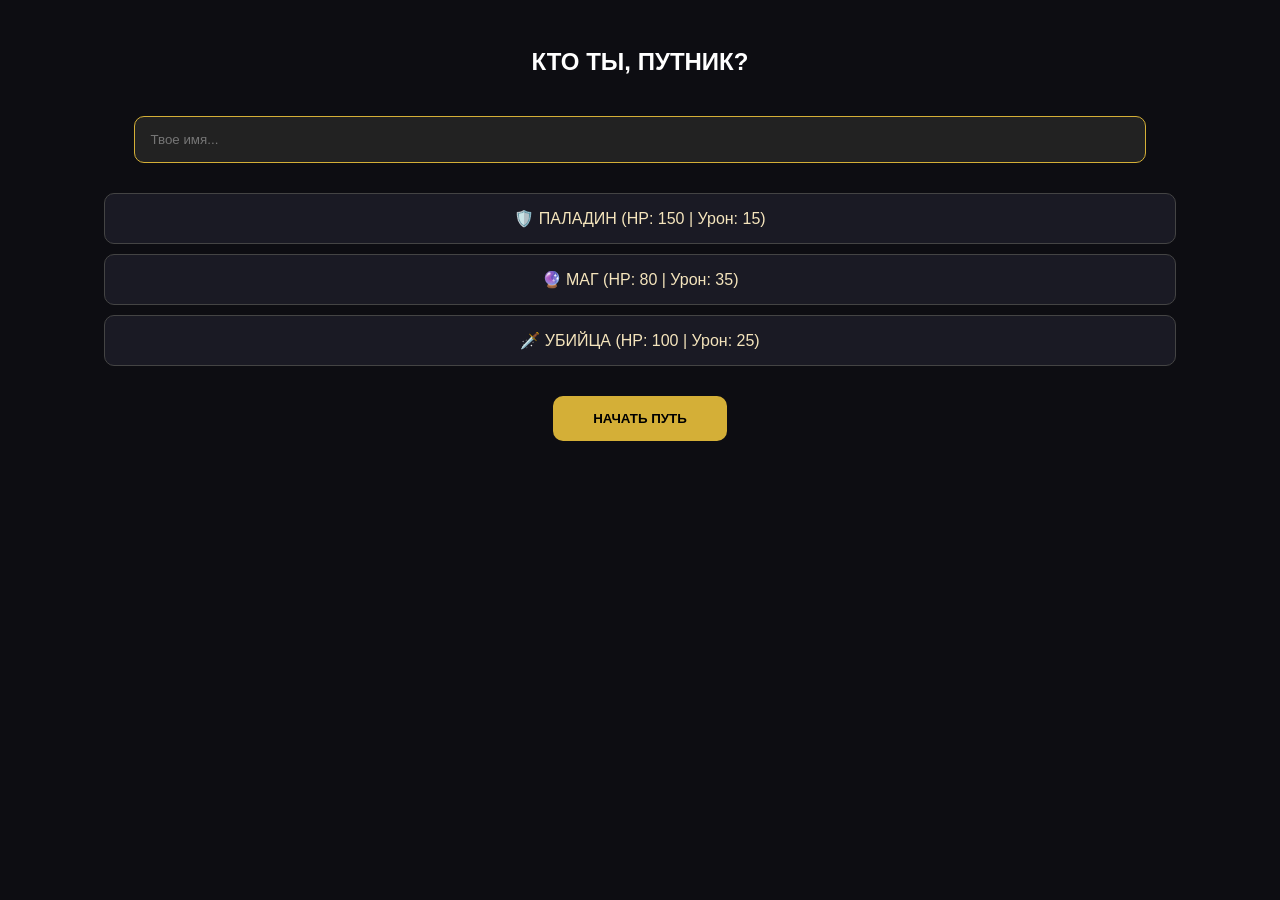
<file: battle.html>
<!DOCTYPE html>
<html lang="ru">
<head>
<meta charset="UTF-8" />
<meta name="viewport" content="width=device-width, initial-scale=1.0, maximum-scale=1.0, user-scalable=no" />
<title>Битва</title>

<style>
:root{
    --bg:#07080d;
    --bg2:#11131c;
    --card:rgba(20,23,33,.78);
    --card2:rgba(26,31,45,.92);
    --line:rgba(255,255,255,.08);
    --gold:#d4af37;
    --gold2:#ffdd74;
    --text:#f3ead1;
    --muted:#a7a087;
    --danger:#ff4d5e;
    --danger2:#ff7d6d;
    --mana:#4ca7ff;
    --energy:#41e0a1;
    --faith:#ffd166;
    --violet:#a978ff;
    --shadow:0 20px 50px rgba(0,0,0,.45);
}

*{
    box-sizing:border-box;
    -webkit-tap-highlight-color:transparent;
}

html,body{
    margin:0;
    min-height:100%;
    font-family:Inter, Arial, sans-serif;
    color:var(--text);
    background:
        radial-gradient(circle at 20% 15%, rgba(169,120,255,.14), transparent 18%),
        radial-gradient(circle at 80% 10%, rgba(255,90,120,.12), transparent 20%),
        radial-gradient(circle at 50% 100%, rgba(212,175,55,.12), transparent 30%),
        linear-gradient(180deg, #06070b 0%, #0b0d13 40%, #10131b 100%);
    overflow-x:hidden;
}

body::before,
body::after{
    content:"";
    position:fixed;
    inset:auto;
    width:260px;
    height:260px;
    border-radius:50%;
    filter:blur(80px);
    opacity:.32;
    pointer-events:none;
    z-index:0;
}
body::before{
    top:-50px;
    left:-70px;
    background:rgba(122,78,255,.35);
}
body::after{
    right:-70px;
    bottom:80px;
    background:rgba(255,84,119,.28);
}

.page{
    position:relative;
    z-index:1;
    min-height:100vh;
    display:flex;
    flex-direction:column;
    gap:14px;
    padding:14px;
    max-width:980px;
    margin:0 auto;
}

.topbar{
    display:flex;
    justify-content:space-between;
    align-items:center;
    gap:10px;
}

.brand{
    display:flex;
    align-items:center;
    gap:10px;
    font-weight:800;
    letter-spacing:.5px;
    color:#fff0b3;
}

.brand-badge{
    width:40px;
    height:40px;
    border-radius:14px;
    display:grid;
    place-items:center;
    background:linear-gradient(180deg, rgba(255,230,155,.18), rgba(255,230,155,.05));
    border:1px solid rgba(255,230,155,.18);
    box-shadow:var(--shadow);
}

.exit-btn{
    text-decoration:none;
    color:#d8d0b7;
    background:rgba(255,255,255,.04);
    border:1px solid rgba(255,255,255,.08);
    border-radius:14px;
    padding:12px 14px;
    font-weight:700;
    box-shadow:var(--shadow);
}

.grid{
    display:grid;
    grid-template-columns:1fr;
    gap:14px;
}

@media (min-width:900px){
    .grid{
        grid-template-columns:330px 1fr 330px;
        align-items:start;
    }
}

.panel{
    background:linear-gradient(180deg, rgba(22,26,37,.78), rgba(13,16,24,.94));
    border:1px solid var(--line);
    border-radius:28px;
    box-shadow:var(--shadow);
    overflow:hidden;
    backdrop-filter:blur(16px);
}

.panel-head{
    padding:16px 16px 10px;
    display:flex;
    align-items:center;
    gap:12px;
}

.avatar{
    width:68px;
    height:68px;
    border-radius:22px;
    display:grid;
    place-items:center;
    font-size:32px;
    background:
        radial-gradient(circle at 30% 30%, rgba(255,255,255,.12), transparent 35%),
        linear-gradient(180deg, rgba(255,255,255,.08), rgba(255,255,255,.03));
    border:1px solid rgba(255,255,255,.1);
    box-shadow:inset 0 1px 0 rgba(255,255,255,.08), 0 12px 30px rgba(0,0,0,.25);
}

.hero-avatar{
    box-shadow:
        0 0 0 1px rgba(76,167,255,.12),
        0 0 30px rgba(76,167,255,.12),
        inset 0 1px 0 rgba(255,255,255,.08);
}

.boss-avatar{
    box-shadow:
        0 0 0 1px rgba(255,86,115,.12),
        0 0 30px rgba(255,86,115,.12),
        inset 0 1px 0 rgba(255,255,255,.08);
}

.name-wrap{
    flex:1;
    min-width:0;
}

.role{
    font-size:12px;
    color:var(--muted);
    margin-bottom:4px;
    letter-spacing:.4px;
}

.name{
    font-size:22px;
    font-weight:900;
    white-space:nowrap;
    overflow:hidden;
    text-overflow:ellipsis;
}

.sub{
    font-size:12px;
    color:#cfc6ab;
    margin-top:4px;
}

.stats{
    padding:0 16px 16px;
    display:grid;
    gap:12px;
}

.block{
    background:rgba(255,255,255,.03);
    border:1px solid rgba(255,255,255,.06);
    border-radius:18px;
    padding:12px;
}

.label-row{
    display:flex;
    justify-content:space-between;
    align-items:center;
    margin-bottom:8px;
    font-size:12px;
    color:#d7ceb0;
}

.bar{
    height:14px;
    border-radius:999px;
    background:rgba(255,255,255,.05);
    border:1px solid rgba(255,255,255,.06);
    overflow:hidden;
    position:relative;
}

.fill{
    height:100%;
    width:50%;
    border-radius:inherit;
    transition:width .35s ease;
}

.hp-fill{
    background:linear-gradient(90deg, var(--danger) 0%, var(--danger2) 100%);
    box-shadow:0 0 18px rgba(255,84,119,.22);
}

.res-fill.mana{
    background:linear-gradient(90deg, #4ca7ff 0%, #76c2ff 100%);
    box-shadow:0 0 18px rgba(76,167,255,.22);
}

.res-fill.energy{
    background:linear-gradient(90deg, #35d89b 0%, #74f0bb 100%);
    box-shadow:0 0 18px rgba(53,216,155,.22);
}

.res-fill.faith{
    background:linear-gradient(90deg, #e9b949 0%, #ffe084 100%);
    box-shadow:0 0 18px rgba(233,185,73,.22);
}

.mini-grid{
    display:grid;
    grid-template-columns:repeat(2,1fr);
    gap:10px;
}

.mini{
    padding:10px 12px;
    border-radius:16px;
    background:rgba(255,255,255,.03);
    border:1px solid rgba(255,255,255,.05);
}

.mini .k{
    font-size:11px;
    color:var(--muted);
    margin-bottom:4px;
}

.mini .v{
    font-size:17px;
    font-weight:800;
}

.center{
    background:
        radial-gradient(circle at 50% 20%, rgba(255,255,255,.03), transparent 25%),
        linear-gradient(180deg, rgba(17,21,31,.74), rgba(11,13,19,.96));
    border:1px solid var(--line);
    border-radius:30px;
    box-shadow:var(--shadow);
    overflow:hidden;
    min-height:540px;
    display:flex;
    flex-direction:column;
}

.arena-top{
    padding:18px 18px 12px;
    display:flex;
    justify-content:space-between;
    align-items:flex-start;
    gap:12px;
}

.phase{
    display:inline-flex;
    align-items:center;
    gap:8px;
    padding:10px 12px;
    border-radius:999px;
    background:rgba(255,255,255,.04);
    border:1px solid rgba(255,255,255,.06);
    font-size:12px;
    color:#eadfb6;
}

.turn{
    text-align:right;
}

.turn .t1{
    font-size:12px;
    color:var(--muted);
}
.turn .t2{
    margin-top:4px;
    font-weight:900;
    font-size:20px;
}

.arena{
    flex:1;
    padding:10px 18px 18px;
    display:flex;
    flex-direction:column;
    align-items:center;
    justify-content:center;
    position:relative;
}

.arena::before{
    content:"";
    position:absolute;
    width:320px;
    height:320px;
    border-radius:50%;
    background:radial-gradient(circle, rgba(255,255,255,.06), transparent 60%);
    filter:blur(10px);
    opacity:.7;
}

.boss-stage{
    position:relative;
    width:min(100%,420px);
    aspect-ratio:1/1;
    display:flex;
    align-items:center;
    justify-content:center;
}

.stage-ring{
    position:absolute;
    inset:10%;
    border-radius:50%;
    border:1px solid rgba(255,255,255,.08);
    box-shadow:
        inset 0 0 60px rgba(255,255,255,.02),
        0 0 50px rgba(255,84,119,.08);
}

.stage-ring::before{
    content:"";
    position:absolute;
    inset:14%;
    border-radius:50%;
    border:1px dashed rgba(255,255,255,.06);
}

.boss-core{
    position:relative;
    width:180px;
    height:180px;
    border-radius:36px;
    display:grid;
    place-items:center;
    font-size:84px;
    background:
        radial-gradient(circle at 30% 30%, rgba(255,255,255,.12), transparent 30%),
        linear-gradient(180deg, rgba(255,80,120,.16), rgba(255,80,120,.05));
    border:1px solid rgba(255,255,255,.08);
    box-shadow:
        0 0 0 1px rgba(255,84,119,.15),
        0 0 60px rgba(255,84,119,.12),
        0 25px 60px rgba(0,0,0,.35);
    animation:floaty 3.4s ease-in-out infinite;
}

@keyframes floaty{
    0%,100%{transform:translateY(0)}
    50%{transform:translateY(-8px)}
}

.boss-hit{
    animation:hitFlash .28s ease;
}
@keyframes hitFlash{
    0%{transform:scale(1)}
    30%{transform:scale(1.06)}
    100%{transform:scale(1)}
}

.status-row{
    display:flex;
    gap:8px;
    flex-wrap:wrap;
    justify-content:center;
    margin-top:16px;
}

.badge{
    padding:8px 10px;
    border-radius:999px;
    font-size:12px;
    border:1px solid rgba(255,255,255,.08);
    background:rgba(255,255,255,.04);
    color:#e7debf;
}

.quote{
    margin-top:18px;
    text-align:center;
    font-size:14px;
    color:#cfc4a4;
    line-height:1.55;
    max-width:480px;
}

.log-wrap{
    padding:0 16px 16px;
}

.log{
    border-radius:20px;
    background:rgba(255,255,255,.03);
    border:1px solid rgba(255,255,255,.06);
    padding:14px;
    min-height:96px;
    box-shadow:inset 0 1px 0 rgba(255,255,255,.03);
}

.log-title{
    font-size:11px;
    color:var(--muted);
    margin-bottom:8px;
    letter-spacing:.5px;
}

.log-line{
    font-size:15px;
    line-height:1.6;
    color:#f2e7c7;
    min-height:48px;
}

.dock{
    display:grid;
    grid-template-columns:1fr 1fr;
    gap:10px;
    padding:14px;
}

@media (min-width:620px){
    .dock{
        grid-template-columns:repeat(4,1fr);
    }
}

.action{
    position:relative;
    border:none;
    cursor:pointer;
    border-radius:22px;
    text-align:left;
    padding:14px;
    min-height:118px;
    color:var(--text);
    background:
        linear-gradient(180deg, rgba(29,34,48,.92), rgba(18,22,33,.98));
    border:1px solid rgba(255,255,255,.06);
    box-shadow:var(--shadow);
    transition:transform .14s ease, border-color .14s ease, opacity .14s ease;
    overflow:hidden;
}

.action::before{
    content:"";
    position:absolute;
    inset:0;
    background:linear-gradient(135deg, rgba(255,255,255,.06), transparent 45%);
    pointer-events:none;
}

.action:active{
    transform:scale(.985);
}

.action:disabled{
    opacity:.42;
    cursor:not-allowed;
}

.action-top{
    display:flex;
    justify-content:space-between;
    gap:8px;
    align-items:center;
    margin-bottom:10px;
}

.iconbox{
    width:42px;
    height:42px;
    border-radius:14px;
    display:grid;
    place-items:center;
    font-size:20px;
    background:rgba(255,255,255,.06);
    border:1px solid rgba(255,255,255,.08);
}

.cost{
    font-size:11px;
    color:#eadfaa;
    padding:6px 8px;
    border-radius:999px;
    border:1px solid rgba(255,255,255,.08);
    background:rgba(255,255,255,.04);
}

.action-name{
    font-size:15px;
    font-weight:900;
    margin-bottom:6px;
}

.action-desc{
    font-size:12px;
    color:#bdb59a;
    line-height:1.45;
}

.action.attack .iconbox{ box-shadow:0 0 20px rgba(255,84,119,.12); }
.action.skill1 .iconbox{ box-shadow:0 0 20px rgba(76,167,255,.14); }
.action.skill2 .iconbox{ box-shadow:0 0 20px rgba(233,185,73,.14); }
.action.recover .iconbox{ box-shadow:0 0 20px rgba(53,216,155,.14); }

.flash{
    position:fixed;
    inset:0;
    pointer-events:none;
    opacity:0;
    z-index:9;
    transition:opacity .18s ease;
}

.footer-note{
    text-align:center;
    color:#90886f;
    font-size:12px;
    padding:0 0 6px;
}

.hidden{
    display:none!important;
}
</style>
</head>
<body>
<div id="flash" class="flash"></div>

<div class="page">
    <div class="topbar">
        <div class="brand">
            <div class="brand-badge">⚔️</div>
            <div>БОЕВАЯ АРЕНА</div>
        </div>
        <a href="index.html" class="exit-btn">↩ Сбежать</a>
    </div>

    <div class="grid">
        <!-- HERO -->
        <section class="panel">
            <div class="panel-head">
                <div class="avatar hero-avatar" id="hero-avatar">🧍</div>
                <div class="name-wrap">
                    <div class="role" id="hero-role">ГЕРОЙ</div>
                    <div class="name" id="hero-name">Шиноби</div>
                    <div class="sub" id="hero-class-sub">Класс неизвестен</div>
                </div>
            </div>

            <div class="stats">
                <div class="block">
                    <div class="label-row">
                        <span>Здоровье</span>
                        <strong id="hero-hp-text">0 / 0</strong>
                    </div>
                    <div class="bar">
                        <div class="fill hp-fill" id="hero-hp-fill"></div>
                    </div>
                </div>

                <div class="block">
                    <div class="label-row">
                        <span id="res-label">Ресурс</span>
                        <strong id="hero-res-text">0 / 0</strong>
                    </div>
                    <div class="bar">
                        <div class="fill res-fill mana" id="hero-res-fill"></div>
                    </div>
                </div>

                <div class="mini-grid">
                    <div class="mini">
                        <div class="k">Урон</div>
                        <div class="v" id="hero-dmg">0</div>
                    </div>
                    <div class="mini">
                        <div class="k">Скорость</div>
                        <div class="v" id="hero-spd">0</div>
                    </div>
                    <div class="mini">
                        <div class="k">Щит</div>
                        <div class="v" id="hero-shield">0</div>
                    </div>
                    <div class="mini">
                        <div class="k">Статус</div>
                        <div class="v" id="hero-status">Норма</div>
                    </div>
                </div>
            </div>
        </section>

        <!-- CENTER -->
        <section class="center">
            <div class="arena-top">
                <div class="phase" id="phase-badge">ФАЗА I · Холодный анализ</div>
                <div class="turn">
                    <div class="t1">Сейчас ход</div>
                    <div class="t2" id="turn-text">Игрока</div>
                </div>
            </div>

            <div class="arena">
                <div class="boss-stage">
                    <div class="stage-ring"></div>
                    <div class="boss-core" id="boss-core">🐍</div>
                </div>

                <div class="status-row" id="boss-status-row">
                    <div class="badge" id="boss-phase-chip">Босс спокоен</div>
                </div>

                <div class="quote" id="boss-quote">
                    «Я люблю смотреть, как слабые тратят последние силы не туда».
                </div>
            </div>

            <div class="log-wrap">
                <div class="log">
                    <div class="log-title">БОЕВОЙ ЛОГ</div>
                    <div class="log-line" id="log-line">Выбери действие. Обычная атака даёт ресурс, сильные навыки его тратят.</div>
                </div>
            </div>
        </section>

        <!-- BOSS -->
        <section class="panel">
            <div class="panel-head">
                <div class="avatar boss-avatar">🐍</div>
                <div class="name-wrap">
                    <div class="role">БОСС</div>
                    <div class="name" id="boss-name">Орочимару</div>
                    <div class="sub" id="boss-sub">Опасный противник</div>
                </div>
            </div>

            <div class="stats">
                <div class="block">
                    <div class="label-row">
                        <span>Здоровье босса</span>
                        <strong id="boss-hp-text">0 / 0</strong>
                    </div>
                    <div class="bar">
                        <div class="fill hp-fill" id="boss-hp-fill"></div>
                    </div>
                </div>

                <div class="mini-grid">
                    <div class="mini">
                        <div class="k">Сила</div>
                        <div class="v" id="boss-dmg">0</div>
                    </div>
                    <div class="mini">
                        <div class="k">Скорость</div>
                        <div class="v" id="boss-spd">0</div>
                    </div>
                    <div class="mini">
                        <div class="k">Фаза</div>
                        <div class="v" id="boss-phase">I</div>
                    </div>
                    <div class="mini">
                        <div class="k">Награда</div>
                        <div class="v" id="boss-reward">0💰</div>
                    </div>
                </div>

                <div class="block">
                    <div class="label-row">
                        <span>Подсказка</span>
                        <strong>Тактика</strong>
                    </div>
                    <div style="font-size:13px; line-height:1.55; color:#cfc6ab;" id="boss-tip">
                        Следи за фазой босса. На второй фазе он начинает бить заметно сильнее.
                    </div>
                </div>
            </div>
        </section>
    </div>

    <div class="dock">
        <button class="action attack" id="btn-attack" onclick="playerAction('attack')">
            <div class="action-top">
                <div class="iconbox">⚔️</div>
                <div class="cost">+ ресурс</div>
            </div>
            <div class="action-name">Быстрый удар</div>
            <div class="action-desc">Стабильный урон. Немного восстанавливает твой ресурс.</div>
        </button>

        <button class="action skill1" id="btn-skill1" onclick="playerAction('skill1')">
            <div class="action-top">
                <div class="iconbox" id="skill1-icon">🔥</div>
                <div class="cost" id="skill1-cost">20</div>
            </div>
            <div class="action-name" id="skill1-name">Способность I</div>
            <div class="action-desc" id="skill1-desc">Описание способности.</div>
        </button>

        <button class="action skill2" id="btn-skill2" onclick="playerAction('skill2')">
            <div class="action-top">
                <div class="iconbox" id="skill2-icon">🛡️</div>
                <div class="cost" id="skill2-cost">15</div>
            </div>
            <div class="action-name" id="skill2-name">Способность II</div>
            <div class="action-desc" id="skill2-desc">Описание способности.</div>
        </button>

        <button class="action recover" id="btn-recover" onclick="playerAction('recover')">
            <div class="action-top">
                <div class="iconbox">🔄</div>
                <div class="cost">ход</div>
            </div>
            <div class="action-name">Передышка</div>
            <div class="action-desc">Восстановить ресурс или частично здоровье, но отдать ход.</div>
        </button>
    </div>

    <div class="footer-note">Обычный удар заряжает класс, а способности уже решают бой.</div>
</div>

<script>
let p = JSON.parse(localStorage.getItem('rpg_data') || 'null');
if (!p || !p.name) window.location.href = 'create.html';

if (typeof p.hp !== 'number') p.hp = 100;
if (typeof p.maxHp !== 'number') p.maxHp = 100;
if (typeof p.gold !== 'number') p.gold = 100;
if (typeof p.dmg !== 'number') p.dmg = 18;
if (typeof p.spd !== 'number') p.spd = 8;
if (!p.classId) p.classId = 'mage';
if (!p.classTitle) p.classTitle = p.classId;

const CLASS_META = {
    mage: {
        role: 'МАГ',
        avatar: '🧙',
        resName: 'Мана',
        resKey: 'mana',
        resMax: 100,
        resColor: 'mana',
        skill1: {
            name: 'Фаербол',
            icon: '🔥',
            cost: 30,
            desc: 'Сильный магический урон по одной цели.'
        },
        skill2: {
            name: 'Ледяной щит',
            icon: '🧊',
            cost: 20,
            desc: 'Даёт щит и слегка восстанавливает контроль.'
        }
    },
    paladin: {
        role: 'ПАЛАДИН',
        avatar: '🛡️',
        resName: 'Свет',
        resKey: 'faith',
        resMax: 100,
        resColor: 'faith',
        skill1: {
            name: 'Кара света',
            icon: '✨',
            cost: 25,
            desc: 'Священный удар и небольшое лечение.'
        },
        skill2: {
            name: 'Бастион',
            icon: '🛡️',
            cost: 20,
            desc: 'Большой щит против следующей атаки.'
        }
    },
    assassin: {
        role: 'АССАСИН',
        avatar: '🥷',
        resName: 'Энергия',
        resKey: 'energy',
        resMax: 100,
        resColor: 'energy',
        skill1: {
            name: 'Теневой выпад',
            icon: '🗡️',
            cost: 28,
            desc: 'Резкий удар с шансом на критический урон.'
        },
        skill2: {
            name: 'Уклонение',
            icon: '💨',
            cost: 18,
            desc: 'Шанс полностью избежать следующего удара.'
        }
    }
};

const meta = CLASS_META[p.classId] || CLASS_META.mage;
if (typeof p[meta.resKey] !== 'number') p[meta.resKey] = Math.min(50, meta.resMax);

let state = {
    turn: 'player',
    shield: 0,
    dodge: false,
    phase: 1,
    enrage: false,
    playerDisabled: false
};

let boss = {
    name: p.currentEnemyName || 'Орочимару',
    hp: p.currentEnemyHP || 320,
    maxHp: p.currentEnemyHP || 320,
    dmg: p.currentEnemyDmg || 22,
    spd: 10,
    rewardGold: p.currentEnemyRewardGold || 180
};

function clamp(n, min, max) {
    return Math.max(min, Math.min(max, n));
}

function rand(min, max) {
    return Math.floor(Math.random() * (max - min + 1)) + min;
}

function percent(cur, max) {
    return clamp((cur / max) * 100, 0, 100);
}

function save() {
    localStorage.setItem('rpg_data', JSON.stringify(p));
}

function flash(color, opacity = 0.55) {
    const el = document.getElementById('flash');
    el.style.background = color;
    el.style.opacity = opacity;
    setTimeout(() => el.style.opacity = '0', 180);
}

function bossPulse() {
    const core = document.getElementById('boss-core');
    core.classList.remove('boss-hit');
    void core.offsetWidth;
    core.classList.add('boss-hit');
}

function logLine(text) {
    document.getElementById('log-line').innerText = text;
}

function getRes() {
    return p[meta.resKey];
}

function setRes(val) {
    p[meta.resKey] = clamp(val, 0, meta.resMax);
}

function gainRes(val) {
    setRes(getRes() + val);
}

function spendRes(val) {
    if (getRes() < val) return false;
    setRes(getRes() - val);
    return true;
}

function updatePhase() {
    if (state.phase === 1 && boss.hp <= boss.maxHp * 0.5) {
        state.phase = 2;
        state.enrage = true;
        boss.dmg += 8;
        document.getElementById('boss-quote').innerText = '«Хорошо... Теперь ты действительно меня раздражаешь».';
        logLine('Босс вошёл во вторую фазу и стал заметно опаснее.');
        flash('rgba(255,70,110,.35)');
    }
}

function applyUI() {
    document.getElementById('hero-avatar').innerText = meta.avatar;
    document.getElementById('hero-role').innerText = meta.role;
    document.getElementById('hero-name').innerText = p.name;
    document.getElementById('hero-class-sub').innerText = `Класс: ${p.classTitle || meta.role}`;

    document.getElementById('res-label').innerText = meta.resName;
    document.getElementById('hero-hp-text').innerText = `${Math.floor(p.hp)} / ${Math.floor(p.maxHp)}`;
    document.getElementById('hero-res-text').innerText = `${Math.floor(getRes())} / ${meta.resMax}`;
    document.getElementById('hero-hp-fill').style.width = percent(p.hp, p.maxHp) + '%';

    const resFill = document.getElementById('hero-res-fill');
    resFill.className = `fill res-fill ${meta.resColor}`;
    resFill.style.width = percent(getRes(), meta.resMax) + '%';

    document.getElementById('hero-dmg').innerText = Math.floor(p.dmg);
    document.getElementById('hero-spd').innerText = Math.floor(p.spd);
    document.getElementById('hero-shield').innerText = Math.floor(state.shield);
    document.getElementById('hero-status').innerText = state.dodge ? 'Уклонение' : (state.shield > 0 ? 'Щит' : 'Норма');

    document.getElementById('boss-name').innerText = boss.name;
    document.getElementById('boss-sub').innerText = state.phase === 1 ? 'Холодный и расчетливый' : 'Разъярён и опасен';
    document.getElementById('boss-hp-text').innerText = `${Math.floor(boss.hp)} / ${Math.floor(boss.maxHp)}`;
    document.getElementById('boss-hp-fill').style.width = percent(boss.hp, boss.maxHp) + '%';
    document.getElementById('boss-dmg').innerText = Math.floor(boss.dmg);
    document.getElementById('boss-spd').innerText = Math.floor(boss.spd);
    document.getElementById('boss-phase').innerText = state.phase === 1 ? 'I' : 'II';
    document.getElementById('boss-reward').innerText = `${boss.rewardGold}💰`;
    document.getElementById('boss-phase-chip').innerText = state.phase === 1 ? 'Босс спокоен' : 'Босс в ярости';
    document.getElementById('phase-badge').innerText = state.phase === 1 ? 'ФАЗА I · Холодный анализ' : 'ФАЗА II · Ярость';
    document.getElementById('turn-text').innerText = state.turn === 'player' ? 'Игрока' : 'Босса';

    document.getElementById('skill1-icon').innerText = meta.skill1.icon;
    document.getElementById('skill1-cost').innerText = `${meta.skill1.cost} ${meta.resName}`;
    document.getElementById('skill1-name').innerText = meta.skill1.name;
    document.getElementById('skill1-desc').innerText = meta.skill1.desc;

    document.getElementById('skill2-icon').innerText = meta.skill2.icon;
    document.getElementById('skill2-cost').innerText = `${meta.skill2.cost} ${meta.resName}`;
    document.getElementById('skill2-name').innerText = meta.skill2.name;
    document.getElementById('skill2-desc').innerText = meta.skill2.desc;

    const disabled = state.playerDisabled || state.turn !== 'player';
    document.getElementById('btn-attack').disabled = disabled;
    document.getElementById('btn-skill1').disabled = disabled || getRes() < meta.skill1.cost;
    document.getElementById('btn-skill2').disabled = disabled || getRes() < meta.skill2.cost;
    document.getElementById('btn-recover').disabled = disabled;
}

function enemyIntentText() {
    if (state.phase === 1) {
        return 'На первой фазе босс чаще бьёт стабильно, без резких всплесков.';
    }
    return 'На второй фазе возможны тяжёлые удары. Щит и уклонение становятся ценнее.';
}

function endPlayerTurn(text) {
    updatePhase();
    applyUI();
    if (boss.hp <= 0) return winBattle();
    state.turn = 'boss';
    applyUI();
    logLine(text);
    setTimeout(bossTurn, 950);
}

function playerAction(type) {
    if (state.turn !== 'player' || state.playerDisabled) return;
    state.playerDisabled = true;
    applyUI();

    let text = '';

    if (type === 'attack') {
        const dmg = rand(Math.floor(p.dmg * 0.9), Math.floor(p.dmg * 1.25)) + Math.floor(p.spd / 3);
        boss.hp = Math.max(0, boss.hp - dmg);
        gainRes(16);
        bossPulse();
        flash('rgba(255,255,255,.08)', 0.35);
        text = `Ты проводишь быстрый удар и наносишь ${dmg} урона. ${meta.resName} +16.`;
    }

    if (type === 'recover') {
        const resGain = rand(18, 26);
        const heal = rand(8, 14);
        gainRes(resGain);
        p.hp = Math.min(p.maxHp, p.hp + heal);
        flash('rgba(70,220,150,.18)', 0.45);
        text = `Ты берёшь передышку: +${resGain} ${meta.resName.toLowerCase()} и +${heal} HP.`;
    }

    if (type === 'skill1') {
        if (!spendRes(meta.skill1.cost)) {
            state.playerDisabled = false;
            applyUI();
            return logLine(`Недостаточно ресурса: нужно ${meta.skill1.cost} ${meta.resName.toLowerCase()}.`);
        }

        if (p.classId === 'mage') {
            const dmg = rand(42, 58) + Math.floor(p.dmg * 0.7);
            boss.hp = Math.max(0, boss.hp - dmg);
            bossPulse();
            flash('rgba(76,167,255,.28)');
            text = `Фаербол взрывается у цели. Босс получает ${dmg} урона.`;
        }

        if (p.classId === 'paladin') {
            const dmg = rand(24, 34) + Math.floor(p.dmg * 0.45);
            const heal = rand(12, 18);
            boss.hp = Math.max(0, boss.hp - dmg);
            p.hp = Math.min(p.maxHp, p.hp + heal);
            bossPulse();
            flash('rgba(255,220,116,.28)');
            text = `Кара света наносит ${dmg} урона и восстанавливает тебе ${heal} HP.`;
        }

        if (p.classId === 'assassin') {
            const crit = Math.random() < 0.42;
            let dmg = rand(20, 28) + Math.floor(p.dmg * 0.55);
            if (crit) dmg *= 2;
            boss.hp = Math.max(0, boss.hp - dmg);
            bossPulse();
            flash('rgba(169,120,255,.26)');
            text = crit
                ? `Теневой выпад проходит идеально. Критический урон: ${dmg}.`
                : `Теневой выпад наносит ${dmg} урона.`;
        }
    }

    if (type === 'skill2') {
        if (!spendRes(meta.skill2.cost)) {
            state.playerDisabled = false;
            applyUI();
            return logLine(`Недостаточно ресурса: нужно ${meta.skill2.cost} ${meta.resName.toLowerCase()}.`);
        }

        if (p.classId === 'mage') {
            const shieldGain = rand(18, 28);
            state.shield += shieldGain;
            gainRes(6);
            flash('rgba(76,167,255,.22)');
            text = `Ледяной щит окутывает тебя. Щит +${shieldGain}, ${meta.resName.toLowerCase()} +6.`;
        }

        if (p.classId === 'paladin') {
            const shieldGain = rand(30, 42);
            state.shield += shieldGain;
            flash('rgba(255,220,116,.24)');
            text = `Бастион поднимается перед тобой. Щит +${shieldGain}.`;
        }

        if (p.classId === 'assassin') {
            state.dodge = true;
            flash('rgba(169,120,255,.18)');
            text = `Ты растворяешься в тени. Следующую атаку можно полностью избежать.`;
        }
    }

    updatePhase();
    save();
    setTimeout(() => {
        state.playerDisabled = false;
        endPlayerTurn(text);
    }, 240);
}

function bossTurn() {
    if (boss.hp <= 0) return winBattle();

    let dmg = rand(Math.floor(boss.dmg * 0.85), Math.floor(boss.dmg * 1.18));
    let attackName = 'Удар змеиным клинком';

    if (state.phase === 2 && Math.random() < 0.35) {
        dmg += rand(10, 18);
        attackName = 'Яростный рывок';
    }

    if (state.dodge) {
        state.dodge = false;
        state.turn = 'player';
        applyUI();
        logLine(`Босс использует «${attackName}», но ты полностью уклоняешься.`);
        return;
    }

    if (state.shield > 0) {
        const blocked = Math.min(state.shield, dmg);
        state.shield -= blocked;
        dmg -= blocked;
    }

    if (dmg > 0) {
        p.hp = Math.max(0, p.hp - dmg);
        flash('rgba(255,60,90,.24)');
    } else {
        flash('rgba(255,255,255,.1)', 0.25);
    }

    save();
    applyUI();

    if (p.hp <= 0) return loseBattle();

    const extra = dmg > 0 ? ` Ты получаешь ${dmg} урона.` : ' Урон полностью поглощён.';
    logLine(`Босс применяет «${attackName}».${extra}`);
    document.getElementById('boss-quote').innerText = state.phase === 1
        ? '«Ты неплох, но пока этого мало».'
        : '«Хватит играть. Сейчас я закончу это».';

    state.turn = 'player';
    applyUI();
}

function winBattle() {
    p.gold += boss.rewardGold;
    p.currentEnemyHP = null;
    p.currentEnemyDmg = null;
    p.currentEnemyName = null;
    p.currentEnemyRewardGold = null;
    save();

    flash('rgba(255,220,116,.35)', 0.6);
    logLine(`Победа! Ты получаешь ${boss.rewardGold} золота.`);
    document.getElementById('turn-text').innerText = 'ПОБЕДА';
    disableAll();

    setTimeout(() => {
        alert(`Победа! +${boss.rewardGold} золота`);
        window.location.href = 'index.html';
    }, 900);
}

function loseBattle() {
    p.hp = p.maxHp;
    p.currentEnemyHP = null;
    p.currentEnemyDmg = null;
    p.currentEnemyName = null;
    p.currentEnemyRewardGold = null;
    save();

    flash('rgba(255,60,90,.45)', 0.7);
    logLine('Ты пал в бою. Герой восстановлен и возвращается в таверну.');
    document.getElementById('turn-text').innerText = 'ПОРАЖЕНИЕ';
    disableAll();

    setTimeout(() => {
        alert('Ты проиграл. Герой восстановлен.');
        window.location.href = 'index.html';
    }, 950);
}

function disableAll() {
    document.getElementById('btn-attack').disabled = true;
    document.getElementById('btn-skill1').disabled = true;
    document.getElementById('btn-skill2').disabled = true;
    document.getElementById('btn-recover').disabled = true;
}

document.getElementById('boss-tip').innerText = enemyIntentText();
applyUI();
save();
</script>
</body>
</html>
</file>
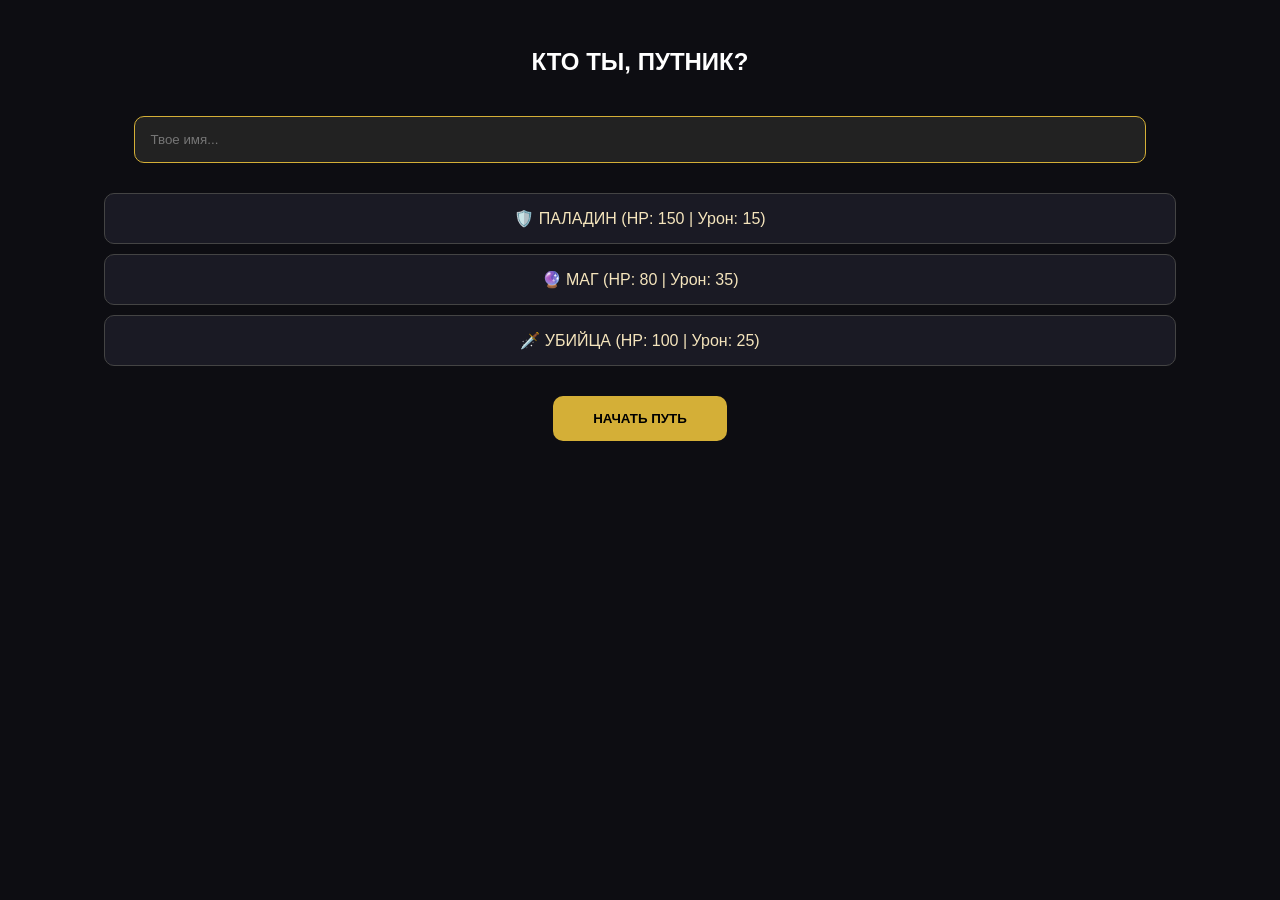
<file: create.html>
<!DOCTYPE html>
<html>
<head>
    <meta charset="UTF-8">
    <style>
        body { background: #0d0d12; color: white; font-family: sans-serif; text-align: center; padding: 20px; }
        .class-btn { display: block; background: #1a1a24; border: 1px solid #444; color: #f4e4bc; padding: 15px; margin: 10px auto; width: 85%; border-radius: 10px; cursor: pointer; }
        .selected { border-color: #d4af37; background: #2b1d0e; }
        input { background: #222; border: 1px solid #d4af37; color: white; padding: 15px; width: 80%; border-radius: 10px; margin: 20px 0; }
        .start-btn { background: #d4af37; color: black; border: none; padding: 15px 40px; border-radius: 10px; font-weight: bold; margin-top: 20px; }
    </style>
</head>
<body>
    <h2>КТО ТЫ, ПУТНИК?</h2>
    <input type="text" id="name" placeholder="Твое имя...">
    
    <div id="classes">
        <div class="class-btn" id="paladin" onclick="sel('paladin', 150, 15, 6, '🛡️ Паладин')">🛡️ ПАЛАДИН (HP: 150 | Урон: 15)</div>
        <div class="class-btn" id="mage" onclick="sel('mage', 80, 35, 10, '🔮 Маг')">🔮 МАГ (HP: 80 | Урон: 35)</div>
        <div class="class-btn" id="assassin" onclick="sel('assassin', 100, 25, 15, '🗡️ Убийца')">🗡️ УБИЙЦА (HP: 100 | Урон: 25)</div>
    </div>

    <button class="start-btn" onclick="finish()">НАЧАТЬ ПУТЬ</button>

    <script>
        let choice = null;
        function sel(id, hp, dmg, spd, title) {
            choice = { id, hp, dmg, spd, title };
            document.querySelectorAll('.class-btn').forEach(b => b.classList.remove('selected'));
            document.getElementById(id).classList.add('selected');
        }

        function finish() {
            let n = document.getElementById('name').value || "Шиноби";
            if(!choice) return alert("Выбери класс!");
            let data = { 
                name: n, classTitle: choice.title, classId: choice.id,
                gold: 100, hp: choice.hp, maxHp: choice.hp, 
                dmg: choice.dmg, spd: choice.spd, inv: [] 
            };
            localStorage.setItem('rpg_data', JSON.stringify(data));
            window.location.href = 'index.html';
        }
    </script>
</body>
</html>
</file>
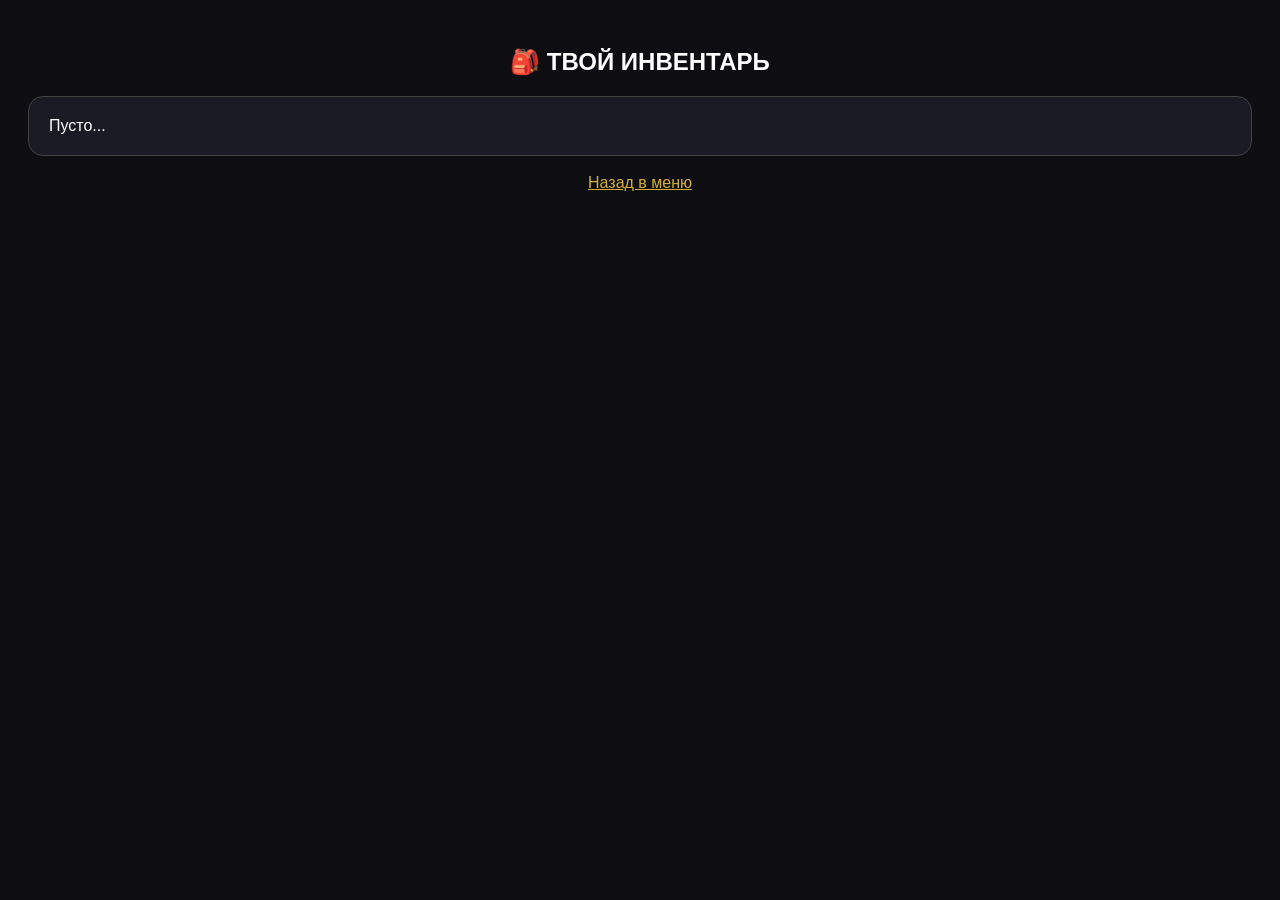
<file: inventory.html>
<!DOCTYPE html>
<html>
<head>
    <meta charset="UTF-8">
    <style>
        body { background: #0d0d12; color: white; font-family: sans-serif; text-align: center; padding: 20px; }
        .list { text-align: left; background: #1a1a24; padding: 20px; border-radius: 15px; border: 1px solid #444; }
    </style>
</head>
<body>
    <h2>🎒 ТВОЙ ИНВЕНТАРЬ</h2>
    <div class="list" id="inv-list">Пусто...</div>
    <br>
    <a href="index.html" style="color: #d4af37;">Назад в меню</a>

    <script>
        let p = JSON.parse(localStorage.getItem('rpg_data'));
        if (p.inv.length > 0) {
            document.getElementById('inv-list').innerHTML = p.inv.join("<br>");
        }
    </script>
</body>
</html>
</file>
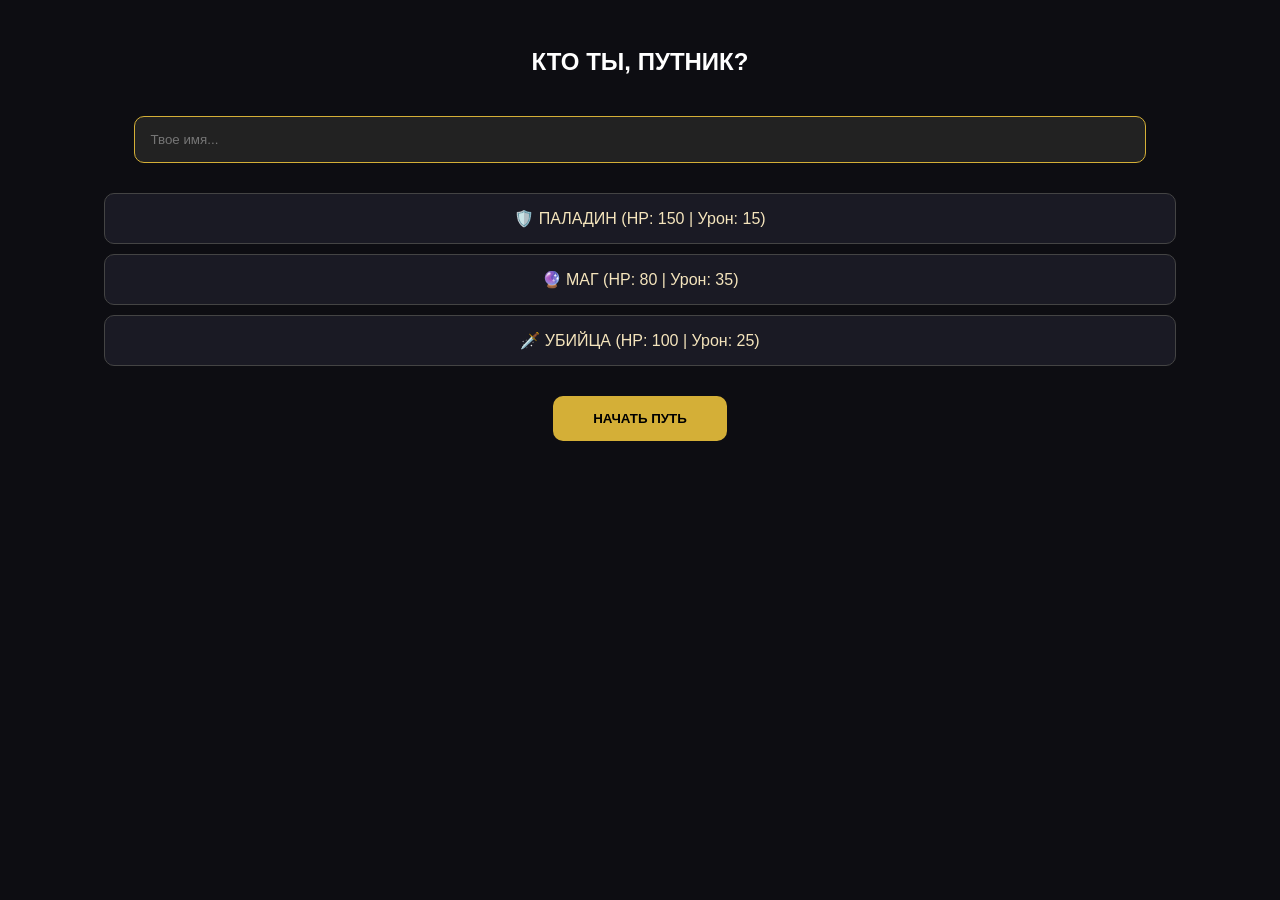
<file: map.html>
<!DOCTYPE html>
<html lang="ru">
<head>
    <meta charset="UTF-8">
    <meta name="viewport" content="width=device-width, initial-scale=1.0, maximum-scale=1.0, maximum-scale=1.0, user-scalable=no">
    <title>Карта Мира</title>
    <style>
        :root {
            --gold: #d4af37;
            --gold-soft: rgba(212, 175, 55, 0.14);
            --bg: #0d0d12;
            --card: rgba(18, 18, 26, 0.88);
            --card-2: rgba(24, 24, 34, 0.94);
            --line: rgba(255,255,255,0.08);
            --text: #f4ecd1;
            --muted: #b7ae8d;
            --green: #3db56a;
            --cyan: #00e0c6;
            --danger: #a32626;
            --shadow: 0 16px 40px rgba(0,0,0,0.45);
        }

        * {
            box-sizing: border-box;
            -webkit-tap-highlight-color: transparent;
        }

        body {
            margin: 0;
            font-family: Arial, sans-serif;
            color: var(--text);
            min-height: 100vh;
            background:
                radial-gradient(circle at top, rgba(212,175,55,0.12), transparent 25%),
                linear-gradient(rgba(0,0,0,0.25), rgba(0,0,0,0.7)),
                linear-gradient(180deg, #0a0a10 0%, #11111a 100%);
        }

        .overlay {
            min-height: 100vh;
            padding: 16px 14px 26px;
            display: flex;
            justify-content: center;
        }

        .page {
            width: 100%;
            max-width: 520px;
            display: flex;
            flex-direction: column;
            gap: 14px;
        }

        .hero-card,
        .panel,
        .map-shell {
            background: linear-gradient(180deg, var(--card) 0%, var(--card-2) 100%);
            border: 1px solid rgba(212,175,55,0.24);
            border-radius: 22px;
            box-shadow: var(--shadow);
            backdrop-filter: blur(10px);
        }

        .hero-card {
            padding: 16px;
            position: relative;
            overflow: hidden;
        }

        .hero-card::before,
        .map-shell::before {
            content: "";
            position: absolute;
            inset: 0;
            background: linear-gradient(135deg, rgba(212,175,55,0.08), transparent 35%);
            pointer-events: none;
        }

        .title {
            margin: 0;
            font-size: 28px;
            text-align: center;
            color: #fff2b8;
            letter-spacing: 0.5px;
        }

        .subtitle {
            margin-top: 6px;
            text-align: center;
            color: var(--muted);
            font-size: 13px;
        }

        .hud {
            display: grid;
            grid-template-columns: repeat(2, 1fr);
            gap: 10px;
            margin-top: 14px;
        }

        .stat {
            background: rgba(255,255,255,0.03);
            border: 1px solid var(--line);
            border-radius: 16px;
            padding: 12px;
            text-align: center;
        }

        .stat .label {
            font-size: 11px;
            color: var(--muted);
            margin-bottom: 5px;
        }

        .stat .value {
            font-size: 19px;
            font-weight: 800;
            color: #fff3bf;
        }

        .stat.energy .value {
            color: var(--cyan);
        }

        .map-shell {
            position: relative;
            padding: 14px;
            overflow: hidden;
        }

        .map-head {
            display: flex;
            align-items: center;
            justify-content: space-between;
            gap: 10px;
            margin-bottom: 12px;
        }

        .map-head h2 {
            margin: 0;
            font-size: 18px;
            color: #fff1b5;
        }

        .map-note {
            font-size: 12px;
            color: var(--muted);
            text-align: right;
        }

        .map-container {
            position: relative;
            width: 100%;
            height: 520px;
            border-radius: 22px;
            overflow: hidden;
            border: 1px solid rgba(212,175,55,0.18);
            background:
                radial-gradient(circle at 50% 20%, rgba(255,255,255,0.06), transparent 22%),
                radial-gradient(circle at 30% 70%, rgba(212,175,55,0.08), transparent 20%),
                linear-gradient(180deg, rgba(8,8,12,0.75), rgba(5,5,8,0.92)),
                url("images/map-bg.jpg") center / cover no-repeat;
        }

        .map-fog {
            position: absolute;
            inset: 0;
            background:
                radial-gradient(circle at 20% 20%, rgba(255,255,255,0.03), transparent 18%),
                radial-gradient(circle at 80% 30%, rgba(255,255,255,0.02), transparent 14%),
                radial-gradient(circle at 50% 80%, rgba(212,175,55,0.04), transparent 18%);
            pointer-events: none;
        }

        .route {
            position: absolute;
            background: linear-gradient(180deg, rgba(212,175,55,0.26), rgba(212,175,55,0.1));
            box-shadow: 0 0 12px rgba(212,175,55,0.12);
            border-radius: 999px;
            transform-origin: top left;
            pointer-events: none;
        }

        .point {
            position: absolute;
            width: 84px;
            min-height: 84px;
            border-radius: 22px;
            padding: 10px 8px;
            display: flex;
            flex-direction: column;
            align-items: center;
            justify-content: center;
            text-align: center;
            cursor: pointer;
            border: 1px solid rgba(212,175,55,0.24);
            background: rgba(18,18,28,0.88);
            color: #f6edcd;
            box-shadow: var(--shadow);
            transition: transform 0.16s ease, box-shadow 0.16s ease, opacity 0.16s ease;
            user-select: none;
        }

        .point:active {
            transform: scale(0.97);
        }

        .point:hover {
            box-shadow: 0 10px 28px rgba(0,0,0,0.5), 0 0 18px rgba(212,175,55,0.14);
        }

        .point.home {
            background: linear-gradient(180deg, rgba(53,133,78,0.95), rgba(41,97,58,0.95));
            border-color: rgba(102,255,153,0.25);
        }

        .point.locked {
            opacity: 0.45;
            filter: grayscale(0.2);
        }

        .point-icon {
            font-size: 26px;
            margin-bottom: 6px;
        }

        .point-name {
            font-size: 11px;
            font-weight: 800;
            line-height: 1.1;
            margin-bottom: 3px;
        }

        .point-cost {
            font-size: 10px;
            color: #e6d9a9;
        }

        .legend {
            display: grid;
            grid-template-columns: repeat(2, 1fr);
            gap: 10px;
            margin-top: 12px;
        }

        .legend-item {
            background: rgba(255,255,255,0.03);
            border: 1px solid var(--line);
            border-radius: 14px;
            padding: 10px 12px;
            font-size: 12px;
            color: #ddd2aa;
        }

        .panel {
            padding: 14px;
        }

        .selected-title {
            margin: 0 0 10px 0;
            color: #fff1b2;
            font-size: 16px;
        }

        .selected-text {
            font-size: 14px;
            line-height: 1.5;
            color: #e7ddbf;
            min-height: 62px;
        }

        .selected-meta {
            margin-top: 10px;
            display: flex;
            gap: 8px;
            flex-wrap: wrap;
        }

        .meta-chip {
            background: rgba(255,255,255,0.04);
            border: 1px solid var(--line);
            border-radius: 999px;
            padding: 7px 10px;
            font-size: 12px;
            color: #d6c99c;
        }

        .actions {
            display: flex;
            flex-direction: column;
            gap: 10px;
            margin-top: 12px;
        }

        .btn {
            border: none;
            border-radius: 16px;
            padding: 15px 14px;
            font-size: 14px;
            font-weight: 800;
            cursor: pointer;
            box-shadow: var(--shadow);
            transition: transform 0.15s ease, opacity 0.15s ease;
        }

        .btn:active {
            transform: scale(0.98);
            opacity: 0.94;
        }

        .btn-main {
            background: linear-gradient(180deg, #f0d267 0%, var(--gold) 100%);
            color: #201701;
        }

        .btn-dark {
            background: linear-gradient(180deg, #252535 0%, #181824 100%);
            color: #f5e6b8;
            border: 1px solid rgba(212,175,55,0.2);
        }

        .btn-back {
            text-decoration: none;
            display: inline-flex;
            align-items: center;
            justify-content: center;
            border-radius: 16px;
            padding: 15px 14px;
            background: rgba(255,255,255,0.04);
            border: 1px solid rgba(255,255,255,0.08);
            color: #d1c8ad;
            box-shadow: var(--shadow);
        }

        .warning {
            margin-top: 10px;
            font-size: 12px;
            color: #ffb6b6;
        }

        @media (max-width: 420px) {
            .map-container {
                height: 480px;
            }

            .point {
                width: 78px;
                min-height: 78px;
            }

            .title {
                font-size: 24px;
            }
        }
    </style>
</head>
<body>
    <div class="overlay">
        <div class="page">
            <div class="hero-card">
                <h1 class="title">🗺️ Карта мира</h1>
                <div class="subtitle">Выбери маршрут и отправляйся в опасные земли</div>

                <div class="hud">
                    <div class="stat">
                        <div class="label">❤️ HP</div>
                        <div class="value" id="hp">0 / 0</div>
                    </div>
                    <div class="stat energy">
                        <div class="label">⚡ Энергия</div>
                        <div class="value" id="nrg">0 / 10</div>
                    </div>
                    <div class="stat">
                        <div class="label">💰 Золото</div>
                        <div class="value" id="gold">0</div>
                    </div>
                    <div class="stat">
                        <div class="label">🏆 Текущий этаж</div>
                        <div class="value" id="floor">1</div>
                    </div>
                </div>
            </div>

            <div class="map-shell">
                <div class="map-head">
                    <h2>Маршруты</h2>
                    <div class="map-note">Чем дальше зона, тем опаснее враги</div>
                </div>

                <div class="map-container">
                    <div class="map-fog"></div>

                    <!-- линии -->
                    <div class="route" style="left: 145px; top: 390px; width: 6px; height: 110px; transform: rotate(-22deg);"></div>
                    <div class="route" style="left: 180px; top: 320px; width: 6px; height: 120px; transform: rotate(33deg);"></div>
                    <div class="route" style="left: 120px; top: 270px; width: 6px; height: 120px; transform: rotate(-18deg);"></div>
                    <div class="route" style="left: 205px; top: 210px; width: 6px; height: 120px; transform: rotate(18deg);"></div>

                    <!-- точки -->
                    <div class="point home"
                         style="left: 110px; top: 400px;"
                         onclick="selectLocation('home')">
                        <div class="point-icon">🏠</div>
                        <div class="point-name">ДОМ</div>
                        <div class="point-cost">безопасно</div>
                    </div>

                    <div class="point"
                         style="left: 40px; top: 285px;"
                         onclick="selectLocation('cave')">
                        <div class="point-icon">💀</div>
                        <div class="point-name">ПЕЩЕРА</div>
                        <div class="point-cost">-2⚡</div>
                    </div>

                    <div class="point"
                         style="left: 200px; top: 255px;"
                         onclick="selectLocation('forest')">
                        <div class="point-icon">🌲</div>
                        <div class="point-name">РУИНЫ</div>
                        <div class="point-cost">-2⚡</div>
                    </div>

                    <div class="point"
                         id="lair-point"
                         style="left: 55px; top: 120px;"
                         onclick="selectLocation('lair')">
                        <div class="point-icon">👹</div>
                        <div class="point-name">ЛОГОВО</div>
                        <div class="point-cost">-3⚡</div>
                    </div>

                    <div class="point"
                         id="abyss-point"
                         style="left: 210px; top: 90px;"
                         onclick="selectLocation('abyss')">
                        <div class="point-icon">🕳️</div>
                        <div class="point-name">БЕЗДНА</div>
                        <div class="point-cost">-4⚡</div>
                    </div>
                </div>

                <div class="legend">
                    <div class="legend-item">💀 Пещера — хороший старт для первых походов</div>
                    <div class="legend-item">🌲 Руины — средняя опасность и неплохая добыча</div>
                    <div class="legend-item">👹 Логово — тяжелее, но и награда выше</div>
                    <div class="legend-item">🕳️ Бездна — поздняя зона для крепкого персонажа</div>
                </div>
            </div>

            <div class="panel">
                <h3 class="selected-title" id="sel-title">Выбери точку на карте</h3>
                <div class="selected-text" id="sel-text">
                    Нажми на одну из зон, чтобы посмотреть описание и начать путь.
                </div>

                <div class="selected-meta" id="sel-meta"></div>

                <div class="actions">
                    <button class="btn btn-main" id="go-btn" type="button" onclick="travelSelected()" disabled>
                        Отправиться
                    </button>
                    <a href="index.html" class="btn-back">↩ Вернуться в Таверну</a>
                </div>

                <div class="warning" id="warn"></div>
            </div>
        </div>
    </div>

    <script>
        let p = null;
        let selectedLocation = null;

        const MAX_ENERGY = 10;

        const LOCATIONS = {
            home: {
                id: "home",
                name: "Дом",
                icon: "🏠",
                floor: 1,
                energyCost: 0,
                danger: "Безопасно",
                text: "Твоя отправная точка. Здесь можно перевести дух и вернуться в таверну.",
                unlocked: () => true,
                action: "home"
            },
            cave: {
                id: "cave",
                name: "Пещера",
                icon: "💀",
                floor: 1,
                energyCost: 2,
                danger: "Низкая",
                text: "Первое подземелье. Хорошо подходит для старта, фарма золота и обучения боям.",
                unlocked: () => true,
                action: "world"
            },
            forest: {
                id: "forest",
                name: "Руины",
                icon: "🌲",
                floor: 3,
                energyCost: 2,
                danger: "Средняя",
                text: "Полузаросшие руины. Здесь враги сильнее, но находки тоже интереснее.",
                unlocked: () => (p.floor || 1) >= 2,
                action: "world"
            },
            lair: {
                id: "lair",
                name: "Логово",
                icon: "👹",
                floor: 5,
                energyCost: 3,
                danger: "Высокая",
                text: "Место, где обитают элитные враги. Иди только если уже окреп.",
                unlocked: () => (p.floor || 1) >= 4 || (p.maxHp || 100) >= 120,
                action: "world"
            },
            abyss: {
                id: "abyss",
                name: "Бездна",
                icon: "🕳️",
                floor: 8,
                energyCost: 4,
                danger: "Очень высокая",
                text: "Глубокая и опасная зона. Сюда лучше идти подготовленным персонажем.",
                unlocked: () => (p.floor || 1) >= 7 || (p.maxHp || 100) >= 140,
                action: "world"
            }
        };

        function getPlayer() {
            try {
                return JSON.parse(localStorage.getItem('rpg_data') || 'null');
            } catch (e) {
                return null;
            }
        }

        function save() {
            localStorage.setItem('rpg_data', JSON.stringify(p));
        }

        function clamp(value, min, max) {
            return Math.max(min, Math.min(max, value));
        }

        function maybeRecoverEnergy() {
            const now = Date.now();
            const last = Number(p.lastUpdate || 0);

            if (!last) {
                p.lastUpdate = now;
                save();
                return;
            }

            const diff = now - last;
            const everyMs = 10 * 60 * 1000; // 1 энергия каждые 10 минут
            const recovered = Math.floor(diff / everyMs);

            if (recovered > 0) {
                p.energy = clamp((p.energy || 0) + recovered, 0, MAX_ENERGY);
                p.lastUpdate = now;
                save();
            }
        }

        function updateUI() {
            document.getElementById('hp').innerText = Math.floor(p.hp || 0) + " / " + Math.floor(p.maxHp || 0);
            document.getElementById('nrg').innerText = Math.floor(p.energy || 0) + " / " + MAX_ENERGY;
            document.getElementById('gold').innerText = Math.floor(p.gold || 0);
            document.getElementById('floor').innerText = Math.floor(p.floor || 1);

            const lairPoint = document.getElementById('lair-point');
            const abyssPoint = document.getElementById('abyss-point');

            if (!LOCATIONS.lair.unlocked()) lairPoint.classList.add('locked');
            else lairPoint.classList.remove('locked');

            if (!LOCATIONS.abyss.unlocked()) abyssPoint.classList.add('locked');
            else abyssPoint.classList.remove('locked');
        }

        function setSelectedInfo(loc) {
            document.getElementById('sel-title').innerText = loc.icon + " " + loc.name;
            document.getElementById('sel-text').innerText = loc.text;

            const meta = [];
            meta.push(`<div class="meta-chip">Стартовый этаж: ${loc.floor}</div>`);
            meta.push(`<div class="meta-chip">Энергия: ${loc.energyCost}⚡</div>`);
            meta.push(`<div class="meta-chip">Опасность: ${loc.danger}</div>`);

            document.getElementById('sel-meta').innerHTML = meta.join("");
        }

        function setWarning(text) {
            document.getElementById('warn').innerText = text || "";
        }

        function selectLocation(id) {
            const loc = LOCATIONS[id];
            if (!loc) return;

            selectedLocation = loc;
            setSelectedInfo(loc);

            const goBtn = document.getElementById('go-btn');
            goBtn.disabled = false;

            if (!loc.unlocked()) {
                setWarning("Эта зона пока закрыта. Стань сильнее или пройди глубже.");
            } else if ((p.energy || 0) < loc.energyCost) {
                setWarning("Недостаточно энергии для перехода.");
            } else {
                setWarning("");
            }
        }

        function travelSelected() {
            if (!selectedLocation) {
                setWarning("Сначала выбери точку на карте.");
                return;
            }

            if (!selectedLocation.unlocked()) {
                setWarning("Эта зона пока закрыта.");
                return;
            }

            if ((p.energy || 0) < selectedLocation.energyCost) {
                setWarning("Недостаточно энергии. Отдохни в таверне.");
                return;
            }

            if (selectedLocation.action === "home") {
                window.location.href = "index.html";
                return;
            }

            p.energy -= selectedLocation.energyCost;
            p.floor = selectedLocation.floor;
            p.lastUpdate = Date.now();
            save();

            window.location.href = "world.html";
        }

        p = getPlayer();

        if (!p || !p.name) {
            window.location.replace('create.html');
        }

        if (typeof p.hp !== "number") p.hp = 100;
        if (typeof p.maxHp !== "number") p.maxHp = 100;
        if (typeof p.energy !== "number") p.energy = 10;
        if (typeof p.gold !== "number") p.gold = 100;
        if (typeof p.floor !== "number") p.floor = 1;

        maybeRecoverEnergy();
        updateUI();
    </script>
</body>
</html>
</file>
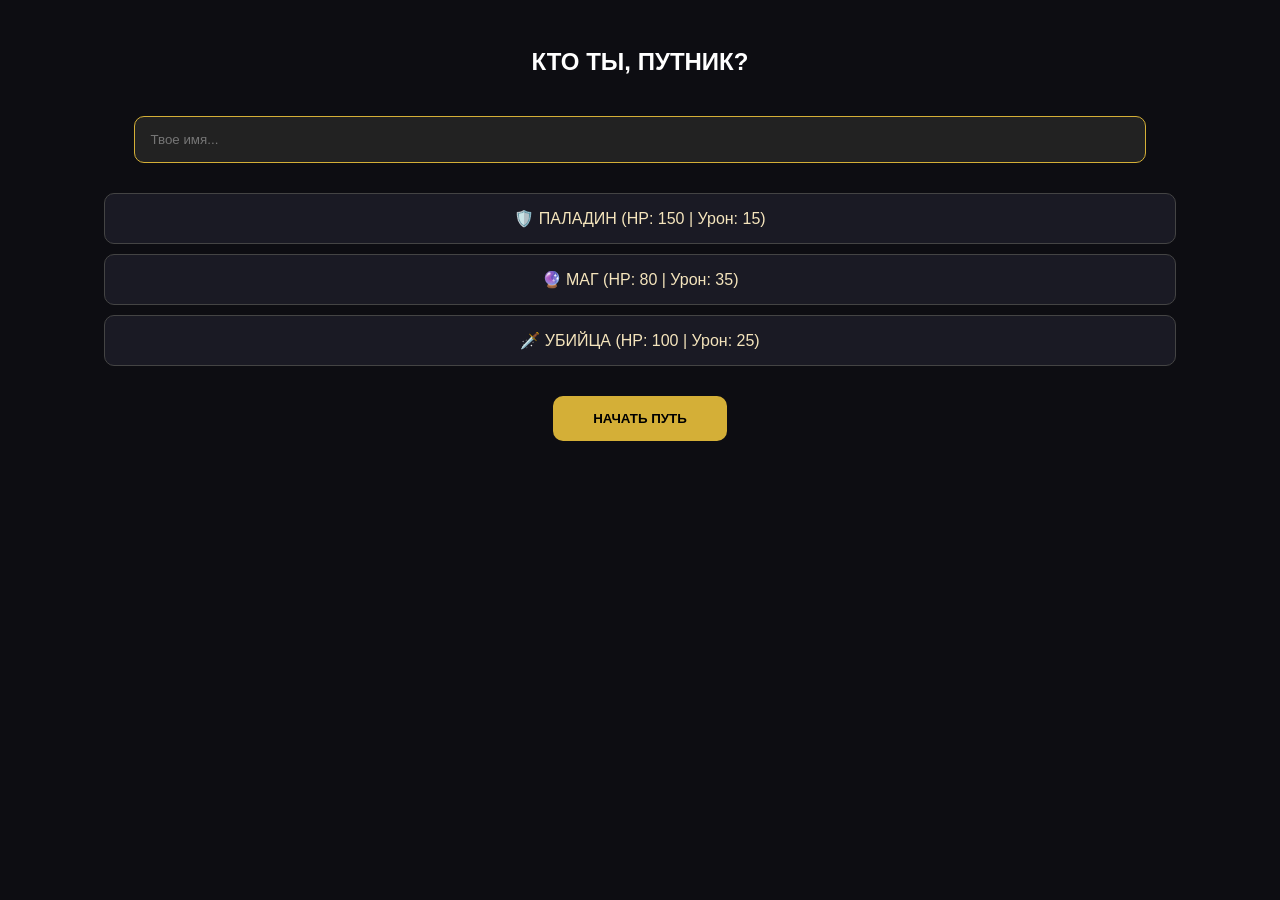
<file: profile.html>
<!DOCTYPE html>
<html lang="ru">
<head>
    <meta charset="UTF-8">
    <meta name="viewport" content="width=device-width, initial-scale=1.0, maximum-scale=1.0, user-scalable=no">
    <title>Shinobi Tavern — Профиль</title>

    <script src="https://telegram.org/js/telegram-web-app.js"></script>

    <style>
        :root {
            --gold: #d4af37;
            --gold-soft: rgba(212, 175, 55, 0.14);
            --bg: #0d0d12;
            --bg-2: #11111a;
            --card: rgba(24, 24, 34, 0.92);
            --card-2: rgba(31, 31, 43, 0.96);
            --line: rgba(255,255,255,0.07);
            --text: #f4e4bc;
            --muted: #bfae7c;
            --cyan: #42d6ff;
            --red: #ff5c6a;
            --green: #41d48d;
            --shadow: 0 14px 36px rgba(0,0,0,0.35);
        }

        * {
            box-sizing: border-box;
            -webkit-tap-highlight-color: transparent;
        }

        body {
            margin: 0;
            min-height: 100vh;
            font-family: Arial, sans-serif;
            color: var(--text);
            background:
                radial-gradient(circle at top, rgba(212,175,55,0.08), transparent 28%),
                radial-gradient(circle at bottom right, rgba(66,214,255,0.08), transparent 24%),
                linear-gradient(180deg, #0b0b10 0%, #11111a 100%);
            padding: 18px 12px 28px;
            display: flex;
            justify-content: center;
        }

        .page {
            width: 100%;
            max-width: 560px;
            display: flex;
            flex-direction: column;
            gap: 16px;
        }

        .hero {
            position: relative;
            overflow: hidden;
            border-radius: 26px;
            padding: 18px;
            background:
                linear-gradient(160deg, rgba(212,175,55,0.10), transparent 34%),
                linear-gradient(180deg, var(--card) 0%, var(--card-2) 100%);
            border: 1px solid rgba(212,175,55,0.26);
            box-shadow: var(--shadow);
        }

        .hero::before {
            content: "";
            position: absolute;
            inset: 0;
            background:
                radial-gradient(circle at 85% 15%, rgba(255,255,255,0.06), transparent 16%),
                linear-gradient(135deg, rgba(255,255,255,0.03), transparent 38%);
            pointer-events: none;
        }

        .hero-top {
            position: relative;
            z-index: 1;
            display: flex;
            gap: 16px;
            align-items: center;
        }

        .avatar-wrap {
            position: relative;
            width: 96px;
            height: 96px;
            flex: 0 0 96px;
        }

        .avatar-ring {
            position: absolute;
            inset: -4px;
            border-radius: 50%;
            background: linear-gradient(135deg, rgba(212,175,55,0.7), rgba(66,214,255,0.35));
            filter: blur(0.4px);
        }

        .avatar {
            position: relative;
            width: 100%;
            height: 100%;
            border-radius: 50%;
            overflow: hidden;
            border: 2px solid rgba(255,255,255,0.16);
            background:
                radial-gradient(circle at 30% 30%, rgba(255,255,255,0.16), transparent 34%),
                linear-gradient(180deg, #232332 0%, #181822 100%);
            display: flex;
            align-items: center;
            justify-content: center;
            box-shadow: 0 0 24px rgba(212,175,55,0.14);
        }

        .avatar img {
            width: 100%;
            height: 100%;
            object-fit: cover;
            display: block;
        }

        .avatar-fallback {
            font-size: 30px;
            font-weight: 800;
            color: #fff4c8;
            letter-spacing: 1px;
        }

        .hero-info {
            min-width: 0;
            flex: 1;
        }

        .profile-label {
            display: inline-flex;
            align-items: center;
            gap: 8px;
            padding: 7px 12px;
            border-radius: 999px;
            background: rgba(255,255,255,0.04);
            border: 1px solid rgba(255,255,255,0.08);
            color: var(--muted);
            font-size: 12px;
            margin-bottom: 10px;
        }

        .profile-name {
            margin: 0;
            font-size: 28px;
            color: #fff3c4;
            line-height: 1.05;
            word-break: break-word;
        }

        .profile-class {
            margin-top: 8px;
            color: var(--muted);
            font-size: 15px;
        }

        .hero-badges {
            margin-top: 12px;
            display: flex;
            flex-wrap: wrap;
            gap: 8px;
        }

        .badge {
            padding: 8px 11px;
            border-radius: 999px;
            font-size: 12px;
            background: rgba(255,255,255,0.04);
            border: 1px solid rgba(255,255,255,0.08);
            color: #e9dfb8;
        }

        .card {
            border-radius: 22px;
            padding: 16px;
            background: linear-gradient(180deg, rgba(24,24,34,0.92) 0%, rgba(31,31,43,0.96) 100%);
            border: 1px solid rgba(255,255,255,0.06);
            box-shadow: var(--shadow);
        }

        .section-title {
            margin: 0 0 14px 0;
            font-size: 16px;
            color: #fff1b6;
            letter-spacing: 0.2px;
        }

        .stats-grid {
            display: grid;
            grid-template-columns: 1fr 1fr;
            gap: 10px;
        }

        .stat-box {
            background: rgba(0,0,0,0.16);
            border: 1px solid rgba(255,255,255,0.05);
            border-radius: 16px;
            padding: 12px;
        }

        .stat-top {
            display: flex;
            align-items: center;
            justify-content: space-between;
            margin-bottom: 8px;
            font-size: 13px;
            color: #d8cba2;
        }

        .stat-value {
            font-size: 20px;
            font-weight: 800;
            color: #fff7d5;
        }

        .bar {
            height: 10px;
            border-radius: 999px;
            background: rgba(255,255,255,0.06);
            overflow: hidden;
            border: 1px solid rgba(255,255,255,0.05);
            margin-top: 10px;
        }

        .fill {
            height: 100%;
            width: 0%;
            border-radius: inherit;
            transition: width 0.35s ease;
        }

        .fill-hp {
            background: linear-gradient(90deg, var(--red) 0%, #ff8b73 100%);
        }

        .fill-energy {
            background: linear-gradient(90deg, #1498c1 0%, var(--cyan) 100%);
        }

        .stats-list {
            display: grid;
            gap: 10px;
        }

        .line {
            display: flex;
            justify-content: space-between;
            gap: 12px;
            padding: 11px 12px;
            border-radius: 14px;
            background: rgba(0,0,0,0.16);
            border: 1px solid rgba(255,255,255,0.05);
            font-size: 14px;
        }

        .line span {
            color: #d8cba2;
        }

        .line b {
            color: #fff6d1;
        }

        .inventory-empty {
            min-height: 110px;
            display: flex;
            align-items: center;
            justify-content: center;
            text-align: center;
            color: var(--muted);
            background: rgba(0,0,0,0.16);
            border: 1px dashed rgba(255,255,255,0.10);
            border-radius: 18px;
            padding: 18px;
        }

        .inventory-grid {
            display: grid;
            grid-template-columns: 1fr 1fr;
            gap: 10px;
        }

        .item {
            padding: 12px;
            border-radius: 16px;
            background:
                linear-gradient(180deg, rgba(255,255,255,0.04), rgba(255,255,255,0.02));
            border: 1px solid rgba(212,175,55,0.10);
            min-height: 74px;
            display: flex;
            flex-direction: column;
            justify-content: center;
            box-shadow: inset 0 1px 0 rgba(255,255,255,0.03);
        }

        .item-name {
            font-size: 14px;
            font-weight: 700;
            color: #fff0c0;
            word-break: break-word;
        }

        .item-sub {
            margin-top: 6px;
            font-size: 12px;
            color: var(--muted);
        }

        .back-btn {
            display: flex;
            align-items: center;
            justify-content: center;
            min-height: 58px;
            border-radius: 18px;
            text-decoration: none;
            color: #fff0bb;
            font-weight: 700;
            background: linear-gradient(180deg, #262637 0%, #1a1a26 100%);
            border: 1px solid rgba(212,175,55,0.24);
            box-shadow: var(--shadow);
        }

        @media (max-width: 430px) {
            .hero-top {
                align-items: flex-start;
            }

            .profile-name {
                font-size: 24px;
            }

            .stats-grid,
            .inventory-grid {
                grid-template-columns: 1fr;
            }

            .avatar-wrap {
                width: 84px;
                height: 84px;
                flex-basis: 84px;
            }
        }
    </style>
</head>
<body>
    <div class="page">
        <section class="hero">
            <div class="hero-top">
                <div class="avatar-wrap">
                    <div class="avatar-ring"></div>
                    <div class="avatar" id="avatar-box">
                        <div class="avatar-fallback" id="avatar-fallback">Ш</div>
                    </div>
                </div>

                <div class="hero-info">
                    <div class="profile-label">🥷 Профиль шиноби</div>
                    <h1 class="profile-name" id="p-name">---</h1>
                    <div class="profile-class" id="p-class">---</div>

                    <div class="hero-badges">
                        <div class="badge" id="badge-gold">💰 0 золота</div>
                        <div class="badge" id="badge-energy">⚡ 0 энергии</div>
                        <div class="badge" id="badge-class">🏷️ ---</div>
                    </div>
                </div>
            </div>
        </section>

        <section class="card">
            <h2 class="section-title">Основные параметры</h2>

            <div class="stats-grid">
                <div class="stat-box">
                    <div class="stat-top">
                        <span>❤️ Здоровье</span>
                        <b id="p-hp-text">0/0</b>
                    </div>
                    <div class="stat-value" id="p-hp-big">0%</div>
                    <div class="bar">
                        <div class="fill fill-hp" id="hp-fill"></div>
                    </div>
                </div>

                <div class="stat-box">
                    <div class="stat-top">
                        <span>⚡ Энергия</span>
                        <b id="p-energy-text">0/0</b>
                    </div>
                    <div class="stat-value" id="p-energy-big">0%</div>
                    <div class="bar">
                        <div class="fill fill-energy" id="energy-fill"></div>
                    </div>
                </div>
            </div>
        </section>

        <section class="card">
            <h2 class="section-title">Характеристики</h2>

            <div class="stats-list">
                <div class="line"><span>⚔️ Урон</span><b id="p-dmg">0</b></div>
                <div class="line"><span>👢 Скорость</span><b id="p-spd">0</b></div>
                <div class="line"><span>💰 Золото</span><b id="p-gold">0</b></div>
                <div class="line"><span>🧬 ID класса</span><b id="p-class-id">---</b></div>
            </div>
        </section>

        <section class="card">
            <h2 class="section-title">🎒 Твоя сумка</h2>
            <div id="inv-wrap">
                <div class="inventory-empty">Пусто...</div>
            </div>
        </section>

        <a href="index.html" class="back-btn">← Вернуться в меню</a>
    </div>

    <script>
        const tg = window.Telegram && window.Telegram.WebApp ? window.Telegram.WebApp : null;
        if (tg) {
            tg.ready();
            tg.expand();
        }

        const tgUser = tg && tg.initDataUnsafe ? tg.initDataUnsafe.user : null;

        function getPlayer() {
            try {
                return JSON.parse(localStorage.getItem('rpg_data') || 'null');
            } catch (e) {
                return null;
            }
        }

        const p = getPlayer();

        if (!p || !p.name) {
            window.location.href = 'create.html';
        }

        if (!Array.isArray(p.inv)) p.inv = [];
        if (typeof p.hp !== "number") p.hp = 100;
        if (typeof p.maxHp !== "number") p.maxHp = 100;
        if (typeof p.energy !== "number") p.energy = 0;
        if (typeof p.maxEnergy !== "number") p.maxEnergy = 10;
        if (typeof p.dmg !== "number") p.dmg = 0;
        if (typeof p.spd !== "number") p.spd = 0;
        if (typeof p.gold !== "number") p.gold = 0;
        if (!p.classTitle) p.classTitle = "Без класса";
        if (!p.classId) p.classId = "unknown";

        function percent(cur, max) {
            if (!max || max <= 0) return 0;
            return Math.max(0, Math.min(100, Math.round((cur / max) * 100)));
        }

        function setAvatar() {
            const avatarBox = document.getElementById('avatar-box');
            const fallback = document.getElementById('avatar-fallback');

            const photoUrl = tgUser && tgUser.photo_url ? tgUser.photo_url : "";
            const displayName = p.name || "Шиноби";

            const initials = displayName
                .trim()
                .split(/\s+/)
                .slice(0, 2)
                .map(part => part[0] ? part[0].toUpperCase() : "")
                .join("") || "Ш";

            fallback.textContent = initials;

            if (photoUrl) {
                const img = document.createElement('img');
                img.src = photoUrl;
                img.alt = displayName;
                img.referrerPolicy = "no-referrer";

                img.onerror = function () {
                    img.remove();
                    fallback.style.display = "flex";
                };

                fallback.style.display = "none";
                avatarBox.appendChild(img);
            } else {
                fallback.style.display = "flex";
            }
        }

        function renderInventory(items) {
            const wrap = document.getElementById('inv-wrap');

            if (!items.length) {
                wrap.innerHTML = '<div class="inventory-empty">Сумка пока пуста. Время идти за добычей.</div>';
                return;
            }

            wrap.innerHTML = `
                <div class="inventory-grid">
                    ${items.map((item, i) => `
                        <div class="item">
                            <div class="item-name">${escapeHtml(String(item))}</div>
                            <div class="item-sub">Слот #${i + 1}</div>
                        </div>
                    `).join("")}
                </div>
            `;
        }

        function escapeHtml(str) {
            return str
                .replaceAll("&", "&amp;")
                .replaceAll("<", "&lt;")
                .replaceAll(">", "&gt;")
                .replaceAll('"', "&quot;")
                .replaceAll("'", "&#039;");
        }

        function updateUI() {
            const hpPct = percent(p.hp, p.maxHp);
            const energyPct = percent(p.energy, p.maxEnergy);

            document.getElementById('p-name').innerText = p.name;
            document.getElementById('p-class').innerText = p.classTitle;
            document.getElementById('p-hp-text').innerText = `${p.hp}/${p.maxHp}`;
            document.getElementById('p-hp-big').innerText = `${hpPct}%`;
            document.getElementById('p-energy-text').innerText = `${p.energy}/${p.maxEnergy}`;
            document.getElementById('p-energy-big').innerText = `${energyPct}%`;

            document.getElementById('p-dmg').innerText = p.dmg;
            document.getElementById('p-spd').innerText = p.spd;
            document.getElementById('p-gold').innerText = p.gold;
            document.getElementById('p-class-id').innerText = p.classId;

            document.getElementById('badge-gold').innerText = `💰 ${p.gold} золота`;
            document.getElementById('badge-energy').innerText = `⚡ ${p.energy}/${p.maxEnergy} энергии`;
            document.getElementById('badge-class').innerText = `🏷️ ${p.classTitle}`;

            document.getElementById('hp-fill').style.width = `${hpPct}%`;
            document.getElementById('energy-fill').style.width = `${energyPct}%`;

            renderInventory(p.inv);
            setAvatar();
        }

        updateUI();
    </script>
</body>
</html>
</file>
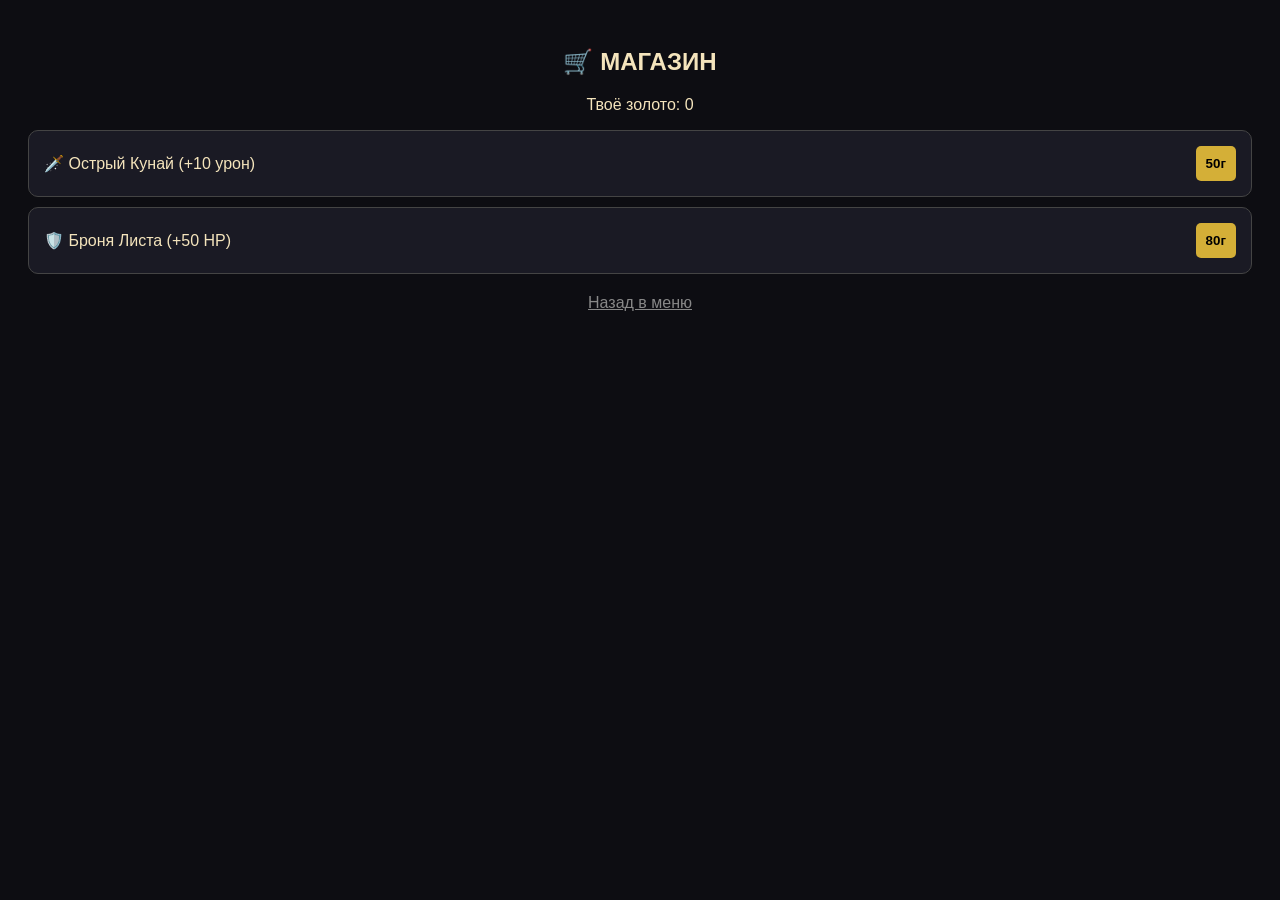
<file: shop.html>
<!DOCTYPE html>
<html>
<head>
    <meta charset="UTF-8">
    <style>
        body { background: #0d0d12; color: #f4e4bc; font-family: sans-serif; text-align: center; padding: 20px; }
        .item { background: #1a1a24; border: 1px solid #444; padding: 15px; margin: 10px 0; border-radius: 10px; display: flex; justify-content: space-between; align-items: center; }
        button { background: #d4af37; border: none; padding: 10px; border-radius: 5px; font-weight: bold; }
        .back { display: block; margin-top: 20px; color: #888; }
    </style>
</head>
<body>
    <h2>🛒 МАГАЗИН</h2>
    <p>Твоё золото: <span id="gold">0</span></p>

    <div class="item">
        <span>🗡️ Острый Кунай (+10 урон)</span>
        <button onclick="buy('Острый Кунай', 50, 10)">50г</button>
    </div>

    <div class="item">
        <span>🛡️ Броня Листа (+50 HP)</span>
        <button onclick="buy('Броня Листа', 80, 0)">80г</button>
    </div>

    <a href="index.html" class="back">Назад в меню</a>

    <script>
        let p = JSON.parse(localStorage.getItem('rpg_data'));
        document.getElementById('gold').innerText = p.gold;

        function buy(name, price, dmg) {
            if (p.gold >= price) {
                p.gold -= price;
                p.dmg += dmg;
                p.inv.push(name); // ДОБАВЛЯЕМ В МАССИВ
                localStorage.setItem('rpg_data', JSON.stringify(p)); // СОХРАНЯЕМ
                alert("Куплено!");
                location.reload();
            } else { alert("Мало золота!"); }
        }
    </script>
</body>
</html>
</file>
